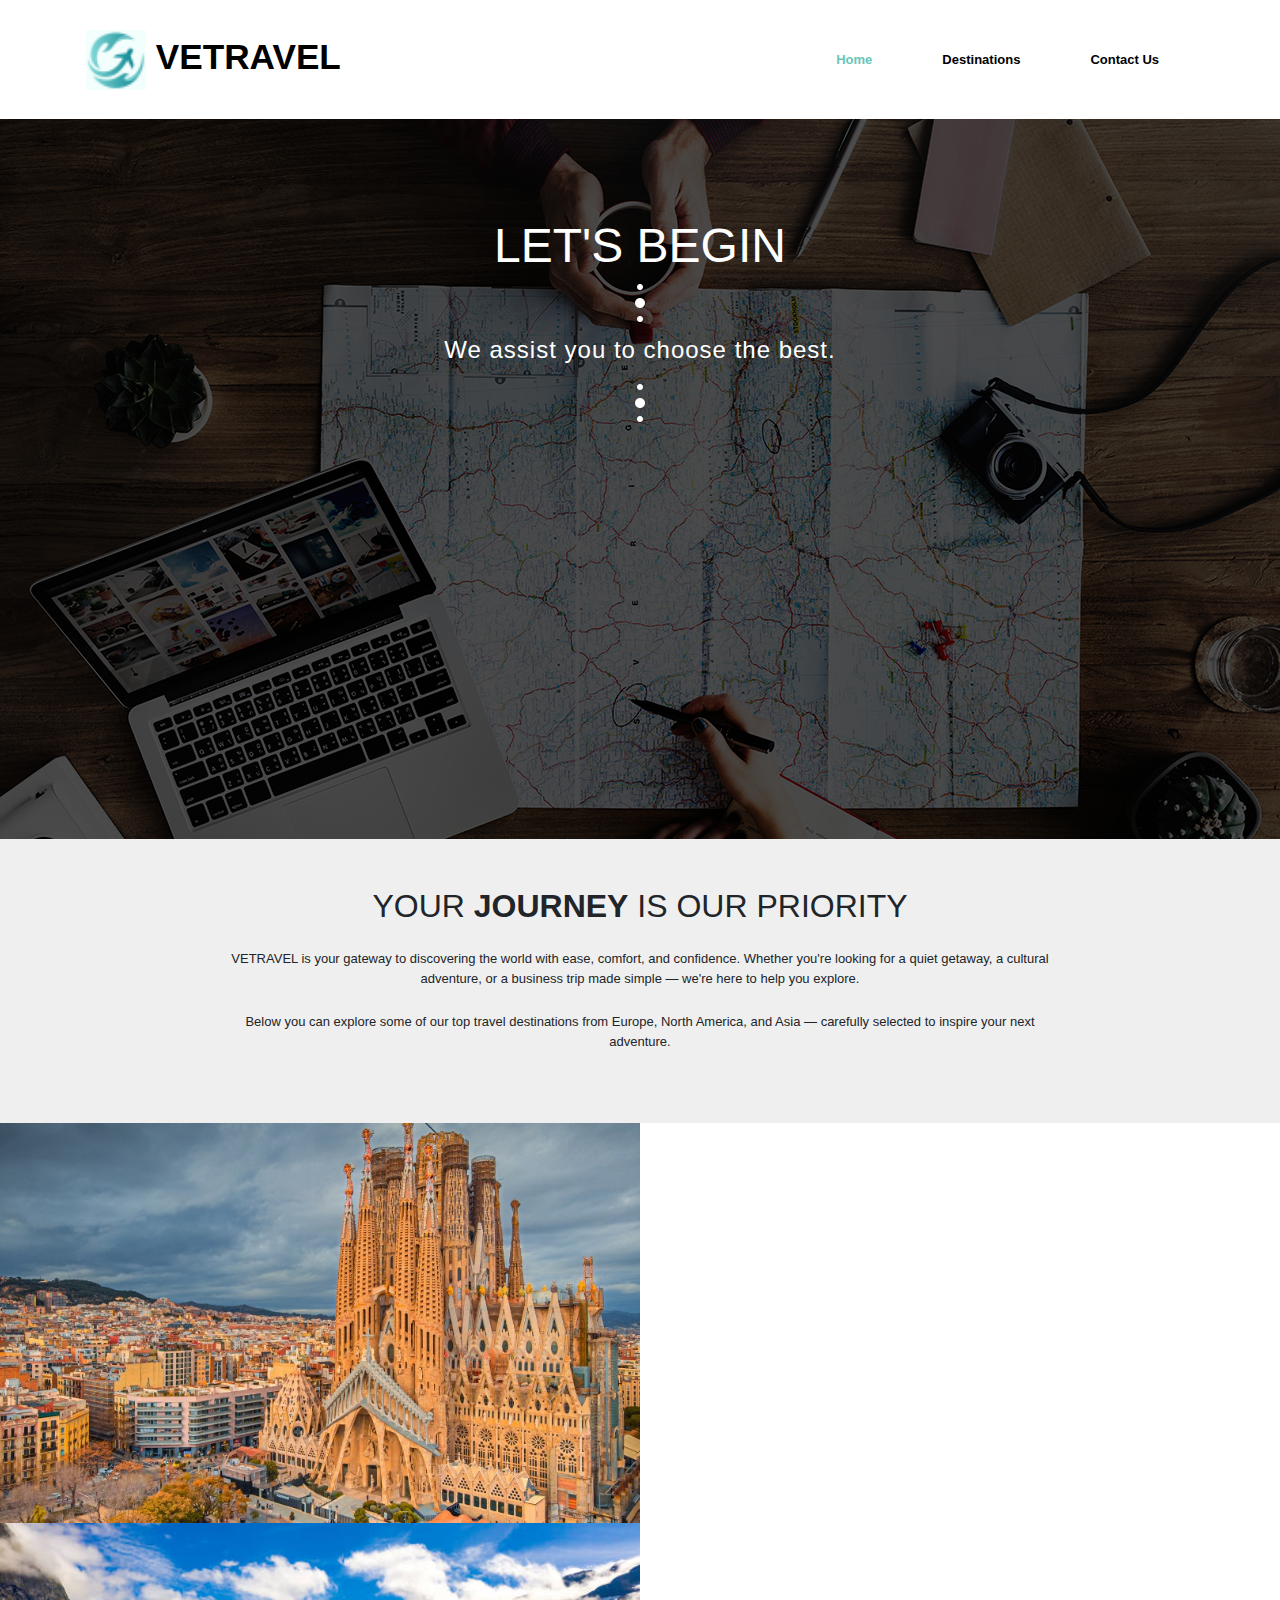
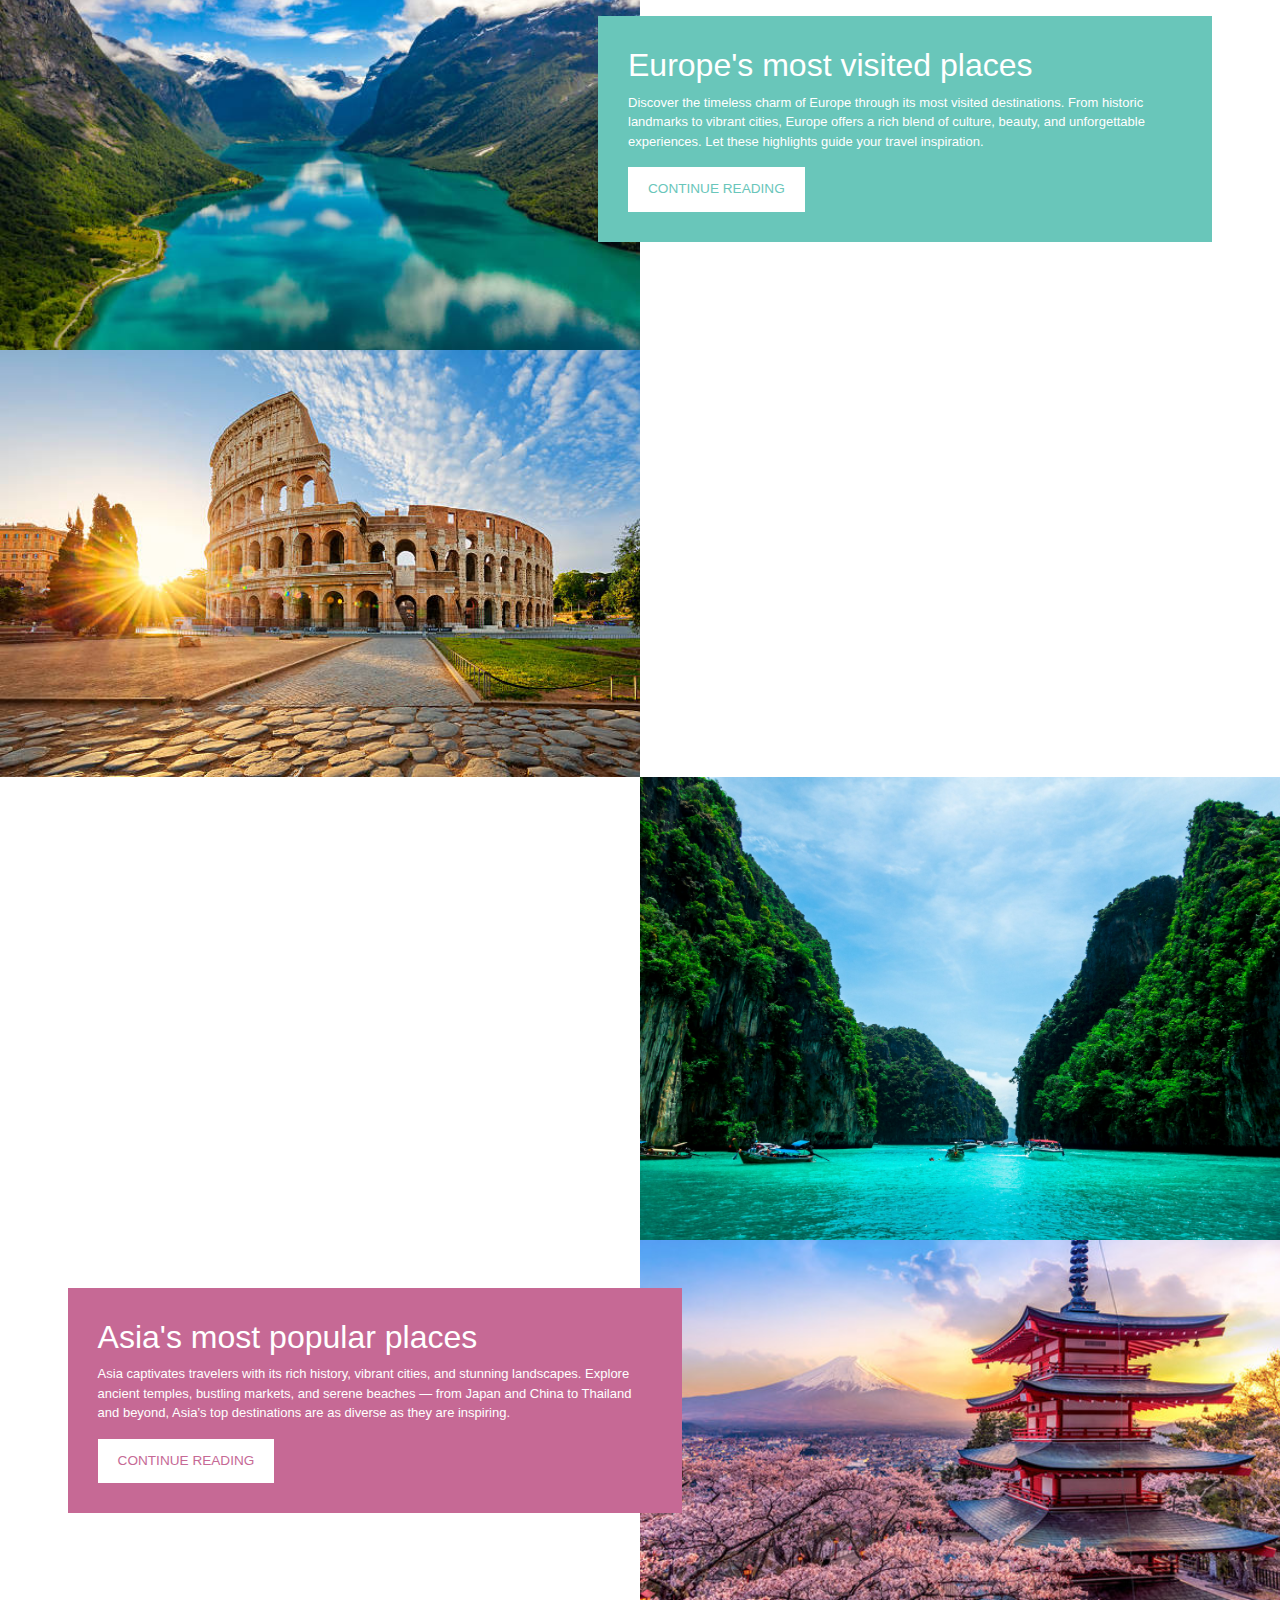
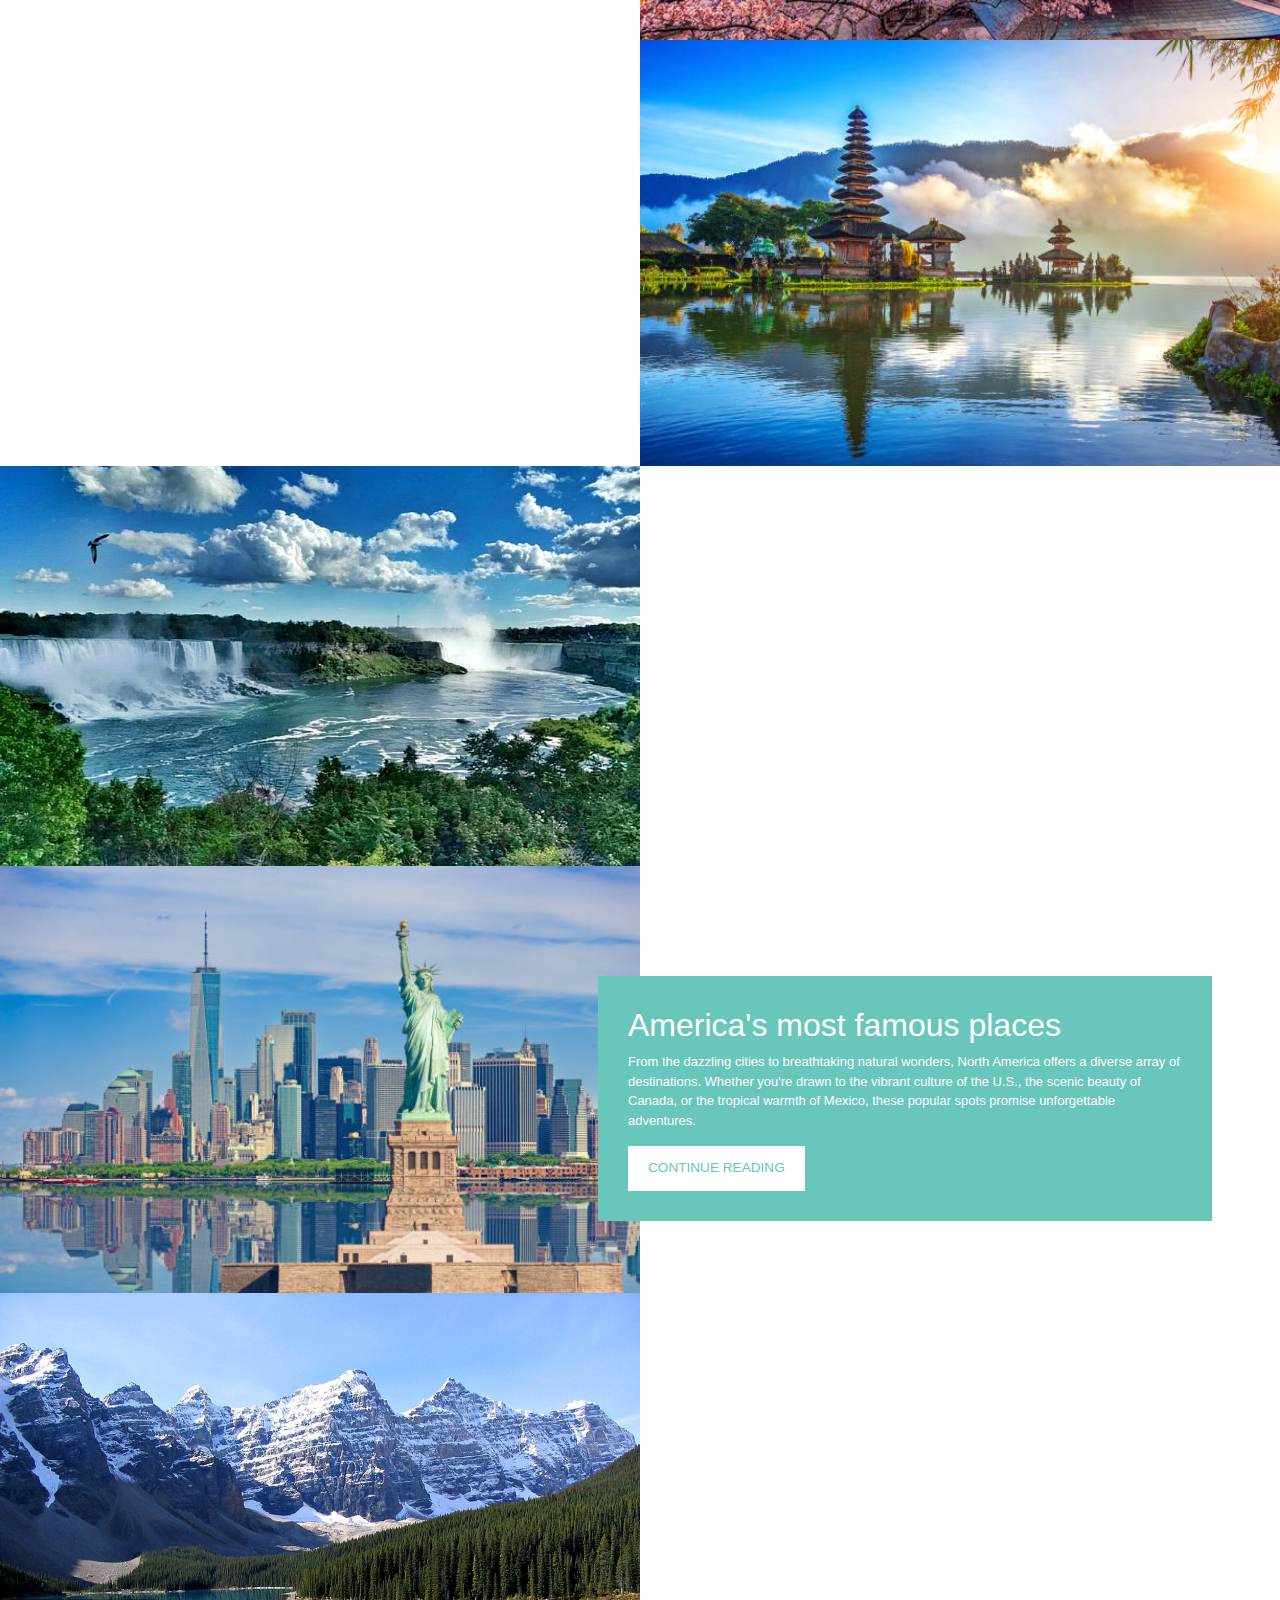
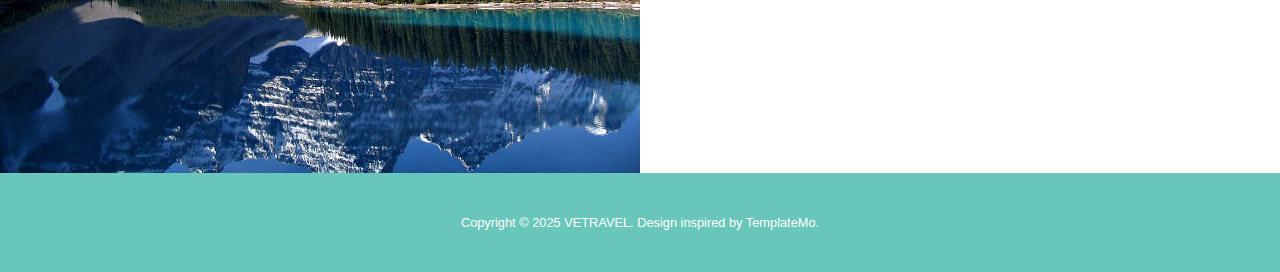
<file: templates/index.html>
<!DOCTYPE html>
<html lang="en">
<head>
    <meta charset="utf-8">
    <meta http-equiv="X-UA-Compatible" content="IE=edge">
    <meta name="viewport" content="width=device-width, initial-scale=1">
    <title>VeTravel</title>
    <link rel="icon" href="../static/img/logo.png" type="image/png">
    <link href="https://cdn.jsdelivr.net/npm/bootstrap@4.6.2/dist/css/bootstrap.min.css" rel="stylesheet">
    <link rel="stylesheet" href="../static/css/style.css">
    <!-- 
    INSPIRED BY: Journey Template 
    http://www.templatemo.com/tm-511-journey
    -->
</head>
<body>
    <div class="tm-main-content" id="top">
        <div class="tm-top-bar-bg"></div>    
        <div class="tm-top-bar" id="tm-top-bar">
            <div class="container">
                <div class="row">
                    <nav class="navbar navbar-expand-lg narbar-light">
                        <a class="navbar-brand mr-auto" href="index.html">
                            <img src="../static/img/logo.png" alt="Site logo">
                            VeTravel
                        </a>
                        <button type="button" id="nav-toggle" class="navbar-toggler collapsed" data-toggle="collapse" data-target="#mainNav" aria-expanded="false" aria-label="Toggle navigation">
                            <span class="navbar-toggler-icon"></span>
                        </button>
                        <div id="mainNav" class="collapse navbar-collapse tm-bg-white">
                            <ul class="navbar-nav ml-auto">
                              <li class="nav-item">
                                <a class="nav-link active" href="#top">Home <span class="sr-only">(current)</span></a>
                            </li>
                            <li class="nav-item">
                                <a class="nav-link" href="destinations.html">Destinations</a>
                            </li>
                            <li class="nav-item">
                                <a class="nav-link" href="contact.html">Contact Us</a>
                            </li>
                        </ul>
                     </div>                            
                </nav>
            </div>
        </div>
    </div>
    <div class="tm-page-wrap mx-auto">
        <section class="tm-banner">
            <div class="tm-container-outer tm-banner-bg">
                <div class="container">
                    <div class="row tm-banner-row tm-banner-row-header">
                        <div class="col-xs-12">
                            <div class="tm-banner-header"><br><br><br><br><br>
                                <h1 class="text-uppercase tm-banner-title">Let's begin</h1>
                                <img src="../static/img/dots-3.png" alt="Dots">
                                <p class="tm-banner-subtitle">We assist you to choose the best.</p> 
                                <img src="../static/img/dots-3.png" alt="Dots">     
                            </div>    
                        </div>                   
                    </div>
                    <div class="tm-banner-overlay"></div>
                </div>                  
            </div>                
        </section>
        <section class="p-5 tm-container-outer tm-bg-gray">            
            <div class="container">
                <div class="row">
                    <div class="col-xs-12 mx-auto tm-about-text-wrap text-center">                        
                        <h2 class="text-uppercase mb-4">Your <strong>Journey</strong> is our priority</h2>
                        <p class="mb-4">VETRAVEL is your gateway to discovering the world with ease, comfort, and confidence. Whether you're looking for a quiet getaway, a cultural adventure, or a business trip made simple — we're here to help you explore.</p>
                        <p class="mb-4">Below you can explore some of our top travel destinations from Europe, North America, and Asia — carefully selected to inspire your next adventure.</p>                             
                    </div>
                </div>
            </div>            
        </section>
        <div class="tm-container-outer" id="tm-section-2">
            <section class="tm-slideshow-section">
                <div class="tm-slideshow">
                    <img src="../static/img/Barcelona1.jpg" alt="Image">
                    <img src="../static/img/Fjord1.jpg" alt="Image">
                    <img src="../static/img/Rome1.jpg" alt="Image">    
                </div>
                <div class="tm-slideshow-description tm-bg-primary">
                    <h2 class="">Europe's most visited places</h2>
                    <p>Discover the timeless charm of Europe through its most visited destinations. From historic landmarks to vibrant cities, Europe offers a rich blend of culture, beauty, and unforgettable experiences. Let these highlights guide your travel inspiration.</p>
                    <a href="destinations.html?tab=europe" class="text-uppercase tm-btn tm-btn-white tm-btn-white-primary">Continue Reading</a>
                </div>
            </section>
            <section class="clearfix tm-slideshow-section tm-slideshow-section-reverse">
                <div class="tm-right tm-slideshow tm-slideshow-highlight">
                    <img src="../static/img/Phuket1.jpg" alt="Image">
                    <img src="../static/img/Tokyo1.jpg" alt="Image">
                    <img src="../static/img/Bali1.jpg" alt="Image">
                </div> 
                <div class="tm-slideshow-description tm-slideshow-description-left tm-bg-highlight">
                    <h2 class="">Asia's most popular places</h2>
                    <p>Asia captivates travelers with its rich history, vibrant cities, and stunning landscapes. Explore ancient temples, bustling markets, and serene beaches — from Japan and China to Thailand and beyond, Asia’s top destinations are as diverse as they are inspiring.</p>
                    <a href="destinations.html?tab=asia" class="text-uppercase tm-btn tm-btn-white tm-btn-white-highlight">Continue Reading</a>
                </div>                        
            </section>
            <section class="tm-slideshow-section">
                <div class="tm-slideshow">
                    <img src="../static/img/Niagara1.jpg" alt="Image">
                    <img src="../static/img/NewYork1.jpg" alt="Image">
                    <img src="../static/img/Banff1.jpg" alt="Image">
                </div>
                <div class="tm-slideshow-description tm-bg-primary">
                    <h2 class="">America's most famous places</h2>
                    <p>From the dazzling cities to breathtaking natural wonders, North America offers a diverse array of destinations. Whether you're drawn to the vibrant culture of the U.S., the scenic beauty of Canada, or the tropical warmth of Mexico, these popular spots promise unforgettable adventures.</p>
                    <a href="destinations.html?tab=north-america" class="text-uppercase tm-btn tm-btn-white tm-btn-white-primary">Continue Reading</a>
                </div>
            </section>
        </div>        
    </div>
    <footer class="tm-container-outer">
            <p>Copyright © 2025 VETRAVEL. Design inspired by TemplateMo.</p>
    </footer>
    <script src="https://code.jquery.com/jquery-1.11.3.min.js"></script>
    <script src="https://cdn.jsdelivr.net/npm/popper.js@1.16.1/dist/umd/popper.min.js"></script>
    <script src="https://stackpath.bootstrapcdn.com/bootstrap/4.0.0-beta.2/js/bootstrap.min.js"></script>
</body>
</html>
</file>
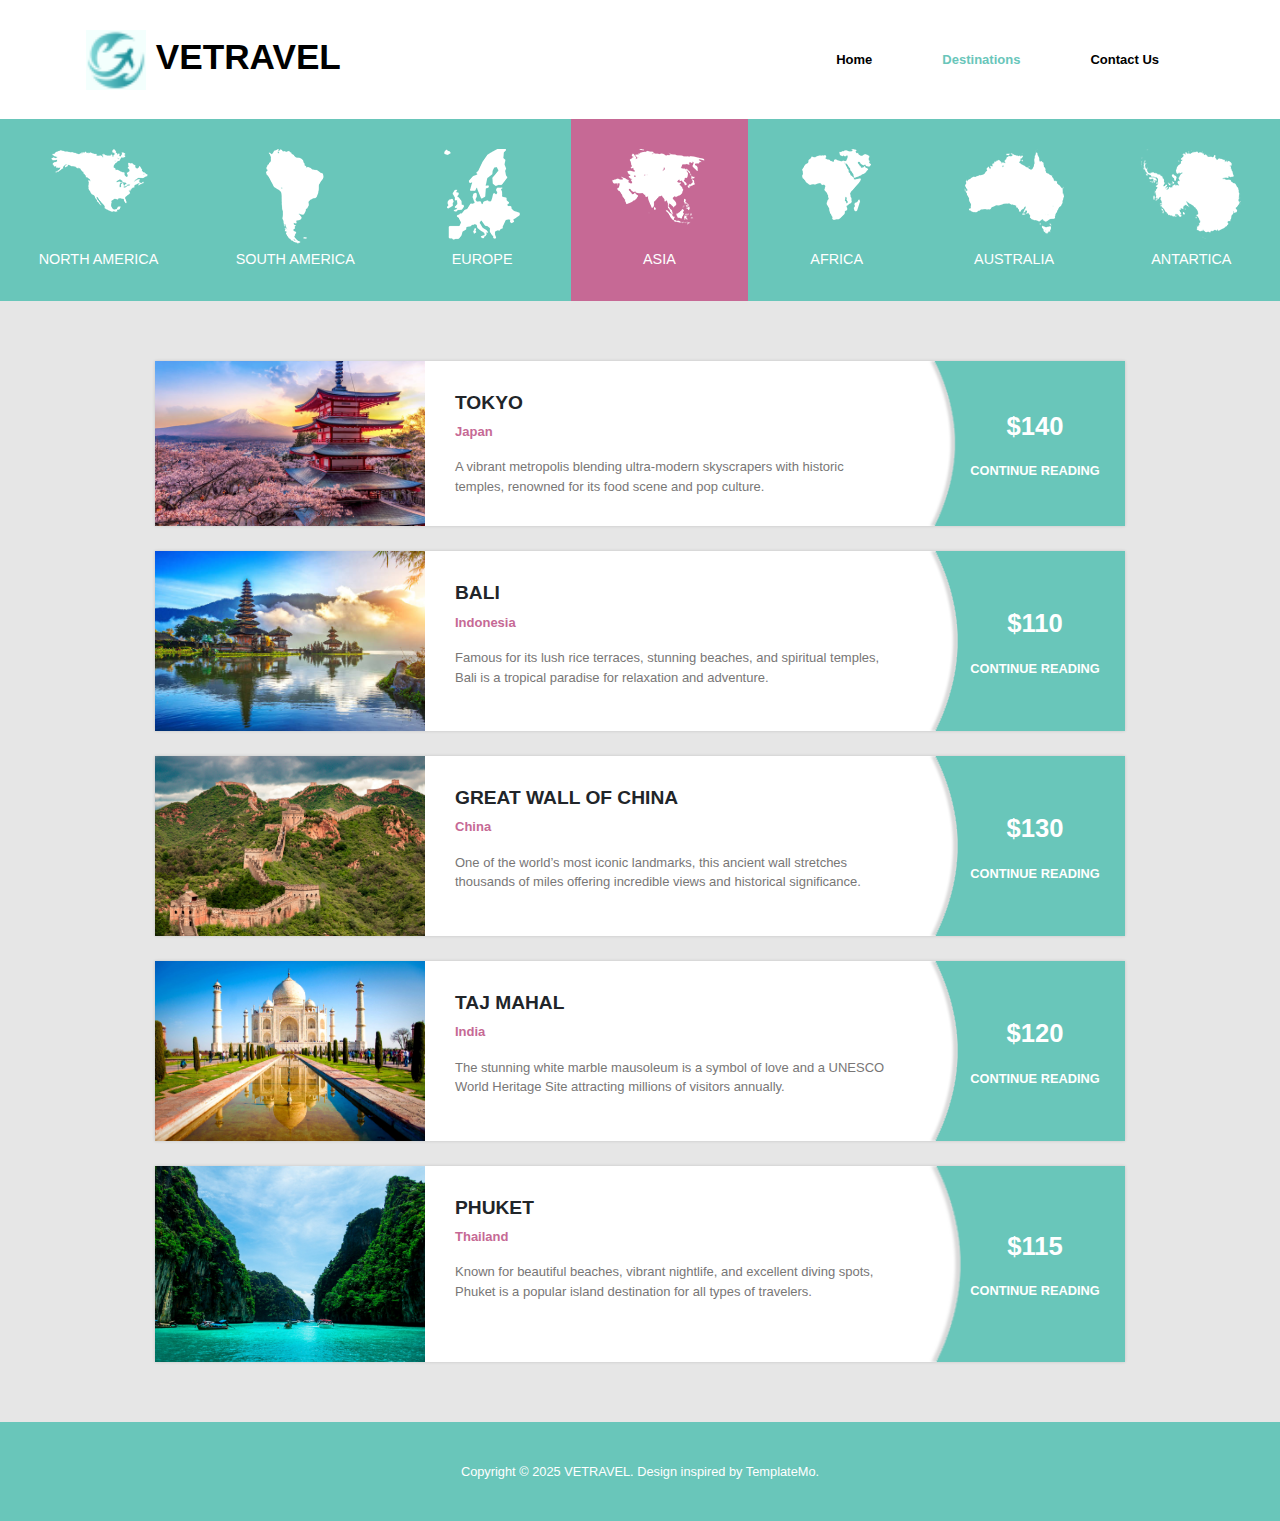
<file: templates/destinations.html>
<!DOCTYPE html>
<html lang="en">
<head>
    <meta charset="UTF-8">
    <meta name="viewport" content="width=device-width, initial-scale=1.0">
    <title>Destinations</title>
    <link rel="icon" href="../static/img/logo.png" type="image/png">
    <link href="https://cdn.jsdelivr.net/npm/bootstrap@4.6.2/dist/css/bootstrap.min.css" rel="stylesheet">
    <link rel="stylesheet" href="../static/css/style.css"> 
</head>
<body>
    <div class="tm-main-content" id="top">
        <div class="tm-top-bar-bg"></div>    
        <div class="tm-top-bar" id="tm-top-bar">
            <div class="container">
                <div class="row">
                    <nav class="navbar navbar-expand-lg narbar-light">
                        <a class="navbar-brand mr-auto" href="index.html">
                            <img src="../static/img/logo.png" alt="Site logo">
                            VeTravel
                        </a>
                        <button type="button" id="nav-toggle" class="navbar-toggler collapsed" data-toggle="collapse" data-target="#mainNav" aria-expanded="false" aria-label="Toggle navigation">
                            <span class="navbar-toggler-icon"></span>
                        </button>
                        <div id="mainNav" class="collapse navbar-collapse tm-bg-white">
                            <ul class="navbar-nav ml-auto">
                              <li class="nav-item">
                                <a class="nav-link" href="index.html">Home <span class="sr-only">(current)</span></a>
                            </li>
                            <li class="nav-item">
                                <a class="nav-link active" href="destinations.html">Destinations</a>
                            </li>
                            <li class="nav-item">
                                <a class="nav-link" href="contact.html">Contact Us</a>
                            </li>
                        </ul>
                    </div>                            
                </nav>
            </div>
        </div>
    </div>        
    <div class="tm-container-outer" id="tm-section-3">
        <ul class="nav nav-pills tm-tabs-links">
            <li class="tm-tab-link-li">
                <a href="#1a" data-toggle="tab" class="tm-tab-link">
                    <img src="../static/img/north-america.png" alt="Image" class="img-fluid">
                        North America
                </a>
            </li>
            <li class="tm-tab-link-li">
                <a href="#2a" data-toggle="tab" class="tm-tab-link">
                    <img src="../static/img/south-america.png" alt="Image" class="img-fluid">
                        South America
                </a>
            </li>
            <li class="tm-tab-link-li">
                <a href="#3a" data-toggle="tab" class="tm-tab-link">
                    <img src="../static/img/europe.png" alt="Image" class="img-fluid">
                        Europe
                </a>
            </li>
            <li class="tm-tab-link-li">
                <a href="#4a" data-toggle="tab" class="tm-tab-link active"><!-- Current Active Tab -->
                    <img src="../static/img/asia.png" alt="Image" class="img-fluid">
                        Asia
                </a>
            </li>
            <li class="tm-tab-link-li">
                <a href="#5a" data-toggle="tab" class="tm-tab-link">
                    <img src="../static/img/africa.png" alt="Image" class="img-fluid">
                        Africa
                </a>
            </li>
            <li class="tm-tab-link-li">
                <a href="#6a" data-toggle="tab" class="tm-tab-link">
                    <img src="../static/img/australia.png" alt="Image" class="img-fluid">
                        Australia
                </a>
            </li>
            <li class="tm-tab-link-li">
                <a href="#7a" data-toggle="tab" class="tm-tab-link">
                    <img src="../static/img/antartica.png" alt="Image" class="img-fluid">
                        Antartica
                </a>
            </li>
        </ul>
        <div class="tab-content clearfix">
            <!-- Tab 1 -->
            <div class="tab-pane fade" id="1a">
                <div class="tm-recommended-place-wrap">
                    <div class="tm-recommended-place">
                        <img src="../static/img/Canyon1.jpg" alt="Image" class="img-fluid tm-recommended-img">
                        <div class="tm-recommended-description-box">
                            <h3 class="tm-recommended-title">Grand Canyon</h3>
                            <p class="tm-text-highlight">Arizona, USA</p>
                            <p class="tm-text-gray">One of the most iconic natural landmarks in the world, 
                            the Grand Canyon offers unforgettable views, hiking trails, and sunset experiences that leave visitors in awe.</p>   
                        </div>
                        <a href="#" class="tm-recommended-price-box">
                            <p class="tm-recommended-price">$120</p>
                            <p class="tm-recommended-price-link">Continue Reading</p>
                        </a>                        
                    </div>

                    <div class="tm-recommended-place">
                        <img src="../static/img/Niagara1.jpg" alt="Image" class="img-fluid tm-recommended-img">
                        <div class="tm-recommended-description-box">
                            <h3 class="tm-recommended-title">Niagara Falls</h3>
                            <p class="tm-text-highlight">Ontario, Canada</p>
                            <p class="tm-text-gray">One of the most powerful and awe-inspiring waterfalls in the world.
                                 Popular for its boat tours and cross-border views.</p>   
                        </div>
                        <div id="preload-hover-img"></div>
                        <a href="#" class="tm-recommended-price-box">
                            <p class="tm-recommended-price">$140</p>
                            <p class="tm-recommended-price-link">Continue Reading</p>
                        </a>
                    </div>

                    <div class="tm-recommended-place">
                        <img src="../static/img/Banff1.jpg" alt="Image" class="img-fluid tm-recommended-img">
                        <div class="tm-recommended-description-box">
                            <h3 class="tm-recommended-title">Banff National Park</h3>
                            <p class="tm-text-highlight">Alberta, Canada</p>
                            <p class="tm-text-gray">A jewel of the Canadian Rockies with turquoise lakes, 
                                alpine trails, and scenic beauty. Ideal for nature and adventure lovers.</p>   
                        </div>
                        <a href="#" class="tm-recommended-price-box">
                            <p class="tm-recommended-price">$160</p>
                            <p class="tm-recommended-price-link">Continue Reading</p>
                        </a>
                    </div>

                    <div class="tm-recommended-place">
                        <img src="../static/img/NewYork1.jpg" alt="Image" class="img-fluid tm-recommended-img">
                        <div class="tm-recommended-description-box">
                            <h3 class="tm-recommended-title">New York City</h3>
                            <p class="tm-text-highlight">New York, USA</p>
                            <p class="tm-text-gray">A global icon of culture, entertainment, and energy. See Broadway, 
                                explore museums, or just roam the city streets.</p>   
                        </div>
                        <a href="#" class="tm-recommended-price-box">
                            <p class="tm-recommended-price">$100</p>
                            <p class="tm-recommended-price-link">Continue Reading</p>
                        </a>
                    </div>
                    
                    <div class="tm-recommended-place">
                        <img src="../static/img/Hawaii1.jpg" alt="Image" class="img-fluid tm-recommended-img">
                        <div class="tm-recommended-description-box">
                            <h3 class="tm-recommended-title">Hawai'i Islands</h3>
                            <p class="tm-text-highlight">Hawai'i, USA</p>
                            <p class="tm-text-gray">Known for their volcanic landscapes, tropical beaches, and rich Polynesian culture,
                                 the Hawaiian Islands are a dream destination for both relaxation and adventure.</p>   
                        </div>
                        <a href="#" class="tm-recommended-price-box">
                            <p class="tm-recommended-price">$210</p>
                            <p class="tm-recommended-price-link">Continue Reading</p>
                        </a>
                    </div>
                </div>                        
            </div>
            
            <!-- Tab 2 -->
            <div class="tab-pane fade" id="2a">
                <div class="tm-recommended-place-wrap">
                    <div class="tm-recommended-place">
                        <img src="../static/img/MachuPicchu1.jpg" alt="Image" class="img-fluid tm-recommended-img">
                        <div class="tm-recommended-description-box">
                            <h3 class="tm-recommended-title">Machu Picchu</h3>
                            <p class="tm-text-highlight">Andes Mountains, Peru</p>
                            <p class="tm-text-gray">This ancient Incan citadel nestled high in the clouds is one of the world's most iconic archaeological sites. 
                                Hike the Inca Trail or ride the scenic train to discover breathtaking views and rich history.</p>   
                        </div>
                        <a href="#" class="tm-recommended-price-box">
                            <p class="tm-recommended-price">$130</p>
                            <p class="tm-recommended-price-link">Continue Reading</p>
                        </a>                        
                    </div>

                    <div class="tm-recommended-place">
                        <img src="../static/img/Rio1.jpg" alt="Image" class="img-fluid tm-recommended-img">
                        <div class="tm-recommended-description-box">
                            <h3 class="tm-recommended-title">Rio de Janeiro - Christ the Redeemer & Beaches</h3>
                            <p class="tm-text-highlight">Rio de Janeiro, Brazil</p>
                            <p class="tm-text-gray">Explore the vibrant rhythm of Rio with its stunning beaches, 
                                the towering Christ the Redeemer statue, and colorful street culture. A perfect blend of nature, energy, and beauty.</p>   
                        </div>
                        <a href="#" class="tm-recommended-price-box">
                            <p class="tm-recommended-price">$120</p>
                            <p class="tm-recommended-price-link">Continue Reading</p>
                        </a>
                    </div>

                    <div class="tm-recommended-place">
                        <img src="../static/img/Patagonia1.jpg" alt="Image" class="img-fluid tm-recommended-img">
                        <div class="tm-recommended-description-box">
                            <h3 class="tm-recommended-title">Patagonia - Torres del Paine</h3>
                            <p class="tm-text-highlight">Chile & Argentina</p>
                            <p class="tm-text-gray">A haven for nature lovers and trekkers, Patagonia offers jagged peaks, 
                                glacial lakes, and wildlife-filled trails. The Torres del Paine National Park is a bucket-list adventure.</p>   
                        </div>
                        <a href="#" class="tm-recommended-price-box">
                            <p class="tm-recommended-price">$150</p>
                            <p class="tm-recommended-price-link">Continue Reading</p>
                        </a>
                    </div>

                    <div class="tm-recommended-place">
                        <img src="../static/img/Galapagos1.jpg" alt="Image" class="img-fluid tm-recommended-img">
                        <div class="tm-recommended-description-box">
                            <h3 class="tm-recommended-title">Galápagos Islands</h3>
                            <p class="tm-text-highlight">Ecuador</p>
                            <p class="tm-text-gray">Walk among giant tortoises, snorkel with sea lions, 
                                and experience ecosystems found nowhere else on Earth. The Galápagos offer a one-of-a-kind wildlife encounter.</p>   
                        </div>
                        <a href="#" class="tm-recommended-price-box">
                            <p class="tm-recommended-price">$180</p>
                            <p class="tm-recommended-price-link">Continue Reading</p>
                        </a>
                    </div>    
                </div>                        
            </div>         
            
            <!-- Tab 3 -->     
            <div class="tab-pane fade" id="3a">
                <div class="tm-recommended-place-wrap">
                    <div class="tm-recommended-place">
                        <img src="../static/img/Paris1.jpg" alt="Image" class="img-fluid tm-recommended-img">
                        <div class="tm-recommended-description-box">
                            <h3 class="tm-recommended-title">Paris</h3>
                            <p class="tm-text-highlight">Paris, France</p>
                            <p class="tm-text-gray">The City of Light is famous for iconic landmarks like the Eiffel Tower, 
                                world-class museums, and charming streets along the Seine River.</p>   
                        </div>
                        <a href="#" class="tm-recommended-price-box">
                            <p class="tm-recommended-price">$120</p>
                            <p class="tm-recommended-price-link">Continue Reading</p>
                        </a>                        
                    </div>

                    <div class="tm-recommended-place">
                        <img src="../static/img/Rome1.jpg" alt="Image" class="img-fluid tm-recommended-img">
                        <div class="tm-recommended-description-box">
                            <h3 class="tm-recommended-title">Rome</h3>
                            <p class="tm-text-highlight">Rome, Italy</p>
                            <p class="tm-text-gray">Known for ancient ruins like the Colosseum and Vatican City, 
                                Rome combines rich history with vibrant street life and delicious cuisine.</p>   
                        </div>
                        <a href="#" class="tm-recommended-price-box">
                            <p class="tm-recommended-price">$100</p>
                            <p class="tm-recommended-price-link">Continue Reading</p>
                        </a>
                    </div>

                    <div class="tm-recommended-place">
                        <img src="../static/img/Barcelona1.jpg" alt="Image" class="img-fluid tm-recommended-img">
                        <div class="tm-recommended-description-box">
                            <h3 class="tm-recommended-title">Barcelona</h3>
                            <p class="tm-text-highlight">Barcelona, Spain</p>
                            <p class="tm-text-gray">Known for Gaudí's colorful architecture, Mediterranean beaches,
                                 and lively nightlife, Barcelona is a cultural hotspot.</p>   
                        </div>
                        <a href="#" class="tm-recommended-price-box">
                            <p class="tm-recommended-price">$110</p>
                            <p class="tm-recommended-price-link">Continue Reading</p>
                        </a>
                    </div>

                    <div class="tm-recommended-place">
                        <img src="../static/img/BlueLagoon1.jpg" alt="Image" class="img-fluid tm-recommended-img">
                        <div class="tm-recommended-description-box">
                            <h3 class="tm-recommended-title">Blue Lagoon</h3>
                            <p class="tm-text-highlight">Iceland</p>
                            <p class="tm-text-gray">A unique geothermal spa surrounded by volcanic landscapes,
                                 offering relaxing warm waters in a stunning natural setting.</p>   
                        </div>
                        <a href="#" class="tm-recommended-price-box">
                            <p class="tm-recommended-price">$150</p>
                            <p class="tm-recommended-price-link">Continue Reading</p>
                        </a>
                    </div> 
                    
                    <div class="tm-recommended-place">
                        <img src="../static/img/Alps1.jpg" alt="Image" class="img-fluid tm-recommended-img">
                        <div class="tm-recommended-description-box">
                            <h3 class="tm-recommended-title">Swiss Alps</h3>
                            <p class="tm-text-highlight">Switzerland</p>
                            <p class="tm-text-gray">Famous for breathtaking mountain views, hiking, and ski resorts,
                                 the Swiss Alps are a haven for nature and adventure lovers.</p>   
                        </div>
                        <a href="#" class="tm-recommended-price-box">
                            <p class="tm-recommended-price">$170</p>
                            <p class="tm-recommended-price-link">Continue Reading</p>
                        </a>
                    </div>

                    <div class="tm-recommended-place">
                        <img src="../static/img/Santorini1.jpg" alt="Image" class="img-fluid tm-recommended-img">
                        <div class="tm-recommended-description-box">
                            <h3 class="tm-recommended-title">Santorini</h3>
                            <p class="tm-text-highlight">Greece</p>
                            <p class="tm-text-gray">This beautiful island features whitewashed buildings, 
                                crystal-clear waters, and spectacular sunsets over the Aegean Sea.</p>   
                        </div>
                        <a href="#" class="tm-recommended-price-box">
                            <p class="tm-recommended-price">$130</p>
                            <p class="tm-recommended-price-link">Continue Reading</p>
                        </a>
                    </div>

                    <div class="tm-recommended-place">
                        <img src="../static/img/Fjord1.jpg" alt="Image" class="img-fluid tm-recommended-img">
                        <div class="tm-recommended-description-box">
                            <h3 class="tm-recommended-title">Fjord Norway</h3>
                            <p class="tm-text-highlight">Norway</p>
                            <p class="tm-text-gray">Dramatic fjords with towering cliffs and waterfalls
                                 make this a breathtaking destination for cruising and nature exploration.</p>   
                        </div>
                        <a href="#" class="tm-recommended-price-box">
                            <p class="tm-recommended-price">$160</p>
                            <p class="tm-recommended-price-link">Continue Reading</p>
                        </a>
                    </div>
                </div>                        
            </div>
            
            <!-- Tab 4 -->
            <div class="tab-pane fade show active" id="4a">
            <!-- Current Active Tab WITH "show active" classes in DIV tag -->
                <div class="tm-recommended-place-wrap">
                    <div class="tm-recommended-place">
                        <img src="../static/img/Tokyo1.jpg" alt="Image" class="img-fluid tm-recommended-img">
                        <div class="tm-recommended-description-box">
                            <h3 class="tm-recommended-title">Tokyo</h3>
                            <p class="tm-text-highlight">Japan</p>
                            <p class="tm-text-gray">A vibrant metropolis blending ultra-modern skyscrapers
                                 with historic temples, renowned for its food scene and pop culture.</p>   
                        </div>
                        <a href="#" class="tm-recommended-price-box">
                            <p class="tm-recommended-price">$140</p>
                            <p class="tm-recommended-price-link">Continue Reading</p>
                        </a>                        
                    </div>

                    <div class="tm-recommended-place">
                        <img src="../static/img/Bali1.jpg" alt="Image" class="img-fluid tm-recommended-img">
                        <div class="tm-recommended-description-box">
                            <h3 class="tm-recommended-title">Bali</h3>
                            <p class="tm-text-highlight">Indonesia</p>
                            <p class="tm-text-gray">Famous for its lush rice terraces, stunning beaches, 
                                and spiritual temples, Bali is a tropical paradise for relaxation and adventure.</p>   
                        </div>
                        <div id="preload-hover-img"></div>
                        <a href="#" class="tm-recommended-price-box">
                            <p class="tm-recommended-price">$110</p>
                            <p class="tm-recommended-price-link">Continue Reading</p>
                        </a>
                    </div>

                    <div class="tm-recommended-place">
                        <img src="../static/img/GreatWall1.jpg" alt="Image" class="img-fluid tm-recommended-img">
                        <div class="tm-recommended-description-box">
                            <h3 class="tm-recommended-title">Great Wall of China</h3>
                            <p class="tm-text-highlight">China</p>
                            <p class="tm-text-gray">One of the world’s most iconic landmarks, this ancient wall stretches thousands of miles
                                 offering incredible views and historical significance.</p>   
                        </div>
                        <div id="preload-hover-img"></div>
                        <a href="#" class="tm-recommended-price-box">
                            <p class="tm-recommended-price">$130</p>
                            <p class="tm-recommended-price-link">Continue Reading</p>
                        </a>
                    </div>

                    <div class="tm-recommended-place">
                        <img src="../static/img/TajMahal1.jpg" alt="Image" class="img-fluid tm-recommended-img">
                        <div class="tm-recommended-description-box">
                            <h3 class="tm-recommended-title">Taj Mahal</h3>
                            <p class="tm-text-highlight">India</p>
                            <p class="tm-text-gray">The stunning white marble mausoleum is a symbol of love
                                 and a UNESCO World Heritage Site attracting millions of visitors annually.</p>   
                        </div>
                        <a href="#" class="tm-recommended-price-box">
                            <p class="tm-recommended-price">$120</p>
                            <p class="tm-recommended-price-link">Continue Reading</p>
                        </a>
                    </div>

                    <div class="tm-recommended-place">
                        <img src="../static/img/Phuket1.jpg" alt="Image" class="img-fluid tm-recommended-img">
                        <div class="tm-recommended-description-box">
                            <h3 class="tm-recommended-title">Phuket</h3>
                            <p class="tm-text-highlight">Thailand</p>
                            <p class="tm-text-gray">Known for beautiful beaches, vibrant nightlife, and excellent diving spots,
                                 Phuket is a popular island destination for all types of travelers.</p>   
                        </div>
                        <a href="#" class="tm-recommended-price-box">
                            <p class="tm-recommended-price">$115</p>
                            <p class="tm-recommended-price-link">Continue Reading</p>
                        </a>
                    </div>    
                </div>                        
            </div>
            
            <!-- Tab 5 -->
            <div class="tab-pane fade" id="5a">
                <div class="tm-recommended-place-wrap">
                    <div class="tm-recommended-place">
                        <img src="../static/img/Serengeti1.jpg" alt="Image" class="img-fluid tm-recommended-img">
                        <div class="tm-recommended-description-box">
                            <h3 class="tm-recommended-title">Serengeti National Park</h3>
                            <p class="tm-text-highlight">Tanzania</p>
                            <p class="tm-text-gray">Famous for its annual wildebeest migration and abundant wildlife,
                                 the Serengeti is a must-see for safari lovers.</p>   
                        </div>
                        <a href="#" class="tm-recommended-price-box">
                            <p class="tm-recommended-price">$150</p>
                            <p class="tm-recommended-price-link">Continue Reading</p>
                        </a>                        
                    </div>

                    <div class="tm-recommended-place">
                        <img src="../static/img/Cape1.jpg" alt="Image" class="img-fluid tm-recommended-img">
                        <div class="tm-recommended-description-box">
                            <h3 class="tm-recommended-title">Cape Town</h3>
                            <p class="tm-text-highlight">South Africa</p>
                            <p class="tm-text-gray">A vibrant city known for Table Mountain,
                                 beautiful beaches, and rich cultural diversity.</p>   
                        </div>
                        <a href="#" class="tm-recommended-price-box">
                            <p class="tm-recommended-price">$130</p>
                            <p class="tm-recommended-price-link">Continue Reading</p>
                        </a>
                    </div>

                    <div class="tm-recommended-place">
                        <img src="../static/img/Victoria1.jpg" alt="Image" class="img-fluid tm-recommended-img">
                        <div class="tm-recommended-description-box">
                            <h3 class="tm-recommended-title">Victoria Falls</h3>
                            <p class="tm-text-highlight">Zambia/Zimbabwe</p>
                            <p class="tm-text-gray">One of the largest and most spectacular waterfalls in the world,
                                 offering breathtaking views and adventure activities.</p>   
                        </div>
                        <a href="#" class="tm-recommended-price-box">
                            <p class="tm-recommended-price">$140</p>
                            <p class="tm-recommended-price-link">Continue Reading</p>
                        </a>
                    </div>

                    <div class="tm-recommended-place">
                        <img src="../static/img/Madagascar1.jpg" alt="Image" class="img-fluid tm-recommended-img">
                        <div class="tm-recommended-description-box">
                            <h3 class="tm-recommended-title">Madagascar</h3>
                            <p class="tm-text-highlight">Madagascar</p>
                            <p class="tm-text-gray">Renowned for its unique wildlife and diverse ecosystems,
                                 Madagascar is a paradise for nature and adventure enthusiasts.</p>   
                        </div>
                        <a href="#" class="tm-recommended-price-box">
                            <p class="tm-recommended-price">$135</p>
                            <p class="tm-recommended-price-link">Continue Reading</p>
                        </a>
                    </div>

                    <div class="tm-recommended-place">
                        <img src="../static/img/Giza1.jpg" alt="Image" class="img-fluid tm-recommended-img">
                        <div class="tm-recommended-description-box">
                            <h3 class="tm-recommended-title">Pyramids of Giza</h3>
                            <p class="tm-text-highlight">Giza, Egypt</p>
                            <p class="tm-text-gray">The iconic pyramids are one of the Seven Wonders of the Ancient World and a marvel of ancient engineering.
                                 Visitors can explore the Great Pyramid, the Sphinx, and learn about Egypt's fascinating history.</p>   
                        </div>
                        <a href="#" class="tm-recommended-price-box">
                            <p class="tm-recommended-price">$200</p>
                            <p class="tm-recommended-price-link">Continue Reading</p>
                        </a>
                    </div>    
                </div>                        
            </div>  
            
            <!-- Tab 6 -->            
            <div class="tab-pane fade" id="6a">
                <div class="tm-recommended-place-wrap">
                    <div class="tm-recommended-place">
                        <img src="../static/img/BarrierReef1.jpg" alt="Image" class="img-fluid tm-recommended-img">
                        <div class="tm-recommended-description-box">
                            <h3 class="tm-recommended-title">Great Barrier Reef</h3>
                            <p class="tm-text-highlight">Queensland, Australia</p>
                            <p class="tm-text-gray">The world’s largest coral reef system, offering stunning snorkeling,
                                 diving, and marine wildlife experiences in crystal-clear waters.</p>   
                        </div>
                        <a href="#" class="tm-recommended-price-box">
                            <p class="tm-recommended-price">$220</p>
                            <p class="tm-recommended-price-link">Continue Reading</p>
                        </a>                        
                    </div>

                    <div class="tm-recommended-place">
                        <img src="../static/img/Sydney1.jpg" alt="Image" class="img-fluid tm-recommended-img">
                        <div class="tm-recommended-description-box">
                            <h3 class="tm-recommended-title">Sydney Opera House</h3>
                            <p class="tm-text-highlight">Sydney, Australia</p>
                            <p class="tm-text-gray">An iconic architectural masterpiece on Sydney Harbour,
                                 known for its performing arts shows and breathtaking views.</p>   
                        </div>
                        <a href="#" class="tm-recommended-price-box">
                            <p class="tm-recommended-price">$180</p>
                            <p class="tm-recommended-price-link">Continue Reading</p>
                        </a>
                    </div>

                    <div class="tm-recommended-place">
                        <img src="../static/img/Uluru1.jpg" alt="Image" class="img-fluid tm-recommended-img">
                        <div class="tm-recommended-description-box">
                            <h3 class="tm-recommended-title">Uluru (Ayers Rock)</h3>
                            <p class="tm-text-highlight">Northern Territory, Australia</p>
                            <p class="tm-text-gray">A massive sandstone monolith sacred to Indigenous Australians,
                                 famous for its dramatic red color at sunrise and sunset.</p>   
                        </div>
                        <a href="#" class="tm-recommended-price-box">
                            <p class="tm-recommended-price">$210</p>
                            <p class="tm-recommended-price-link">Continue Reading</p>
                        </a>
                    </div>    
                </div>                        
            </div>
                    
            <!-- Tab 7 -->
            <div class="tab-pane fade" id="7a">
                <div class="tm-recommended-place-wrap">
                    <div class="tm-recommended-place">
                        <img src="../static/img/Antartica1.jpg" alt="Image" class="img-fluid tm-recommended-img">
                        <div class="tm-recommended-description-box">
                            <h3 class="tm-recommended-title">Antarctic Peninsula</h3>
                            <p class="tm-text-highlight">Antarctica</p>
                            <p class="tm-text-gray">The most accessible and scenic region of Antarctica, featuring stunning glaciers, 
                                abundant wildlife like penguins and seals, and breathtaking icy landscapes. Ideal for expedition cruises 
                                and nature adventures.</p>   
                        </div>
                        <a href="#" class="tm-recommended-price-box">
                            <p class="tm-recommended-price">$350</p>
                            <p class="tm-recommended-price-link">Continue Reading</p>
                        </a>                        
                    </div>    
                </div>                        
            </div>
        </div>
    </div>
    <footer class="tm-container-outer">
        <p>Copyright © 2025 VETRAVEL. Design inspired by TemplateMo.</p>
    </footer>

    <script src="https://code.jquery.com/jquery-1.11.3.min.js"></script>
    <script src="https://cdn.jsdelivr.net/npm/popper.js@1.16.1/dist/umd/popper.min.js"></script>
    <script src="https://stackpath.bootstrapcdn.com/bootstrap/4.0.0-beta.2/js/bootstrap.min.js"></script>    
</body>
</html>
</file>
<file: static/css/style.css>
/* 
Journey Template 
http://www.templatemo.com/tm-511-journey
*/

body {
	font-family: 'Open Sans', Helvetica, Arial, sans-serif;
	font-size: 13px;
	font-weight: 300;
    background: #e6e6e6;
}

a, button { transition: all 0.3s ease; }
a:hover,
a:focus {
	text-decoration: none;
	outline: none;
}

p:last-child { margin-bottom: 0; }

.tm-page-wrap { 
    max-width: 1400px;
    box-shadow: 0 0 3px rgba(0, 0, 0, 0.15);
    background: white;
}

.tm-container-outer {
    max-width: 1400px;
    margin: 0 auto;    
}

.tm-content-box { box-shadow: 0 0 3px rgba(0, 0, 0, 0.15); }
.tm-text-gray { color: #787676; }

.tm-text-highlight {
    color: #c66995;
    font-weight: 600;
}

.tm-bg-primary { background: #69c6ba; }
.tm-bg-highlight { background: #c66995; }

.btn-primary {
    background: #c66995;
    border: none;
    border-radius: 0;
    outline: none;
}

.btn-primary:hover { background: #69c6ba; }
.tm-top-bar .navbar-expand-lg .navbar-nav .nav-link { padding: 50px 35px; }

.tm-top-bar {
    position: fixed;
    top: 0;
    left: 0;
    width: 100%;
    padding: 0;
    z-index: 10000;
    transition: all 0.2s ease-in-out;
    height: 119px;
    background: white;
}

.tm-top-bar.active {
    height: 60px;
    box-shadow: 0 1px 5px rgba(0, 0, 0, 0.25);
}

.tm-top-bar.active .navbar-expand-lg .navbar-nav .nav-link { padding: 20px 35px; }
.tm-top-bar.active .navbar-brand { font-size: 1.4rem; }

.tm-top-bar .navbar-brand img {
    width: 60px;
    height: auto;
}

.tm-top-bar.active .navbar-brand img { width: 40px; }
.tm-top-bar-bg { height: 119px; }
.tm-top-bar a { color: black; }

.navbar-brand {
	font-size: 2.2rem;    
    text-transform: uppercase;    
}

.navbar {
    font-weight: 700;
    width: 100%;
    padding-top: 0;
    padding-bottom: 0;
}

.nav-link.active, .nav-link:hover {	color: #69c6ba;	}

.navbar-toggler-icon {
    background-image: url("data:image/svg+xml;charset=utf8,%3Csvg viewBox='0 0 32 32' xmlns='http://www.w3.org/2000/svg'%3E%3Cpath stroke='rgb(104, 199, 187)' stroke-width='2' stroke-linecap='round' stroke-miterlimit='10' d='M4 8h24M4 16h24M4 24h24'/%3E%3C/svg%3E");
}

.navbar-toggler { 
    border-color: rgb(104, 199, 187);
    border-radius: 0;
    cursor: pointer;
}

.tm-banner-title {
    font-size: 3rem;
    margin-bottom: 10px;
}
.tm-banner-subtitle {
    font-size: 1.5rem;
    margin-top: 10px;
    letter-spacing: 1px;
}

.tm-banner-header { color: white; }
.tm-banner-overlay {
    z-index: 1;
    height: 100%;
    width: 100%;
    position: absolute;
    overflow: auto;
    top: 0px;
    left: 0px;
    background: rgba(0, 0, 0, 0.7);
}
.tm-banner-bg {
    background: url(../img/banner.jpg) center top no-repeat;    
    min-height: 720px;
    position: relative;
}
.tm-banner-row { 
    position: relative;
    z-index: 100;
    justify-content: center;
}
.tm-banner-row-header { text-align: center; }
.tm-down-arrow-link { 
    color: white;
    background-color: #69c6ba;
    border-radius: 50%;
    padding: 10px 15px;
    margin-top: 0px;
    display: inline-block;
}

.tm-down-arrow-link:hover,
.tm-down-arrow-link:focus {
    color: white;
    background-color: #c66995;
}

.custom-modal {
  position: fixed;
  top: 0; left: 0; right: 0; bottom: 0;
  background-color: rgba(0,0,0,0.5);
  z-index: 1050;

  display: none;   /* default hidden */
  justify-content: center;
  align-items: center;

  /* make it flex container when visible */
  display: flex;
}

.modal-dialog {
  max-width: 400px;
  width: 90%;
  margin: 0; /* important, remove auto margin */
}
select.form-control {
  padding: 0.375rem;
}
/* Search form */
select.tm-select.form-control:not([size]):not([multiple]) { height: 45px; }
.form-control {
    font-size: 0.8rem;
    padding: .75rem;
}
label { font-weight: 700; }
.tm-search-form {
    padding: 25px 25px 15px;
    width: 100%;
    max-width: 830px;
    border: 3px solid white;
    border-radius: 25px;
}

.tm-form-group { float: left; }
.tm-form-group-pad { padding: 0 8px; }
.tm-form-group-1 { width: 50%; }
.tm-form-group-2 { width: 50%; }
.tm-form-group-3 { width: 25%; }
.form-control { border-radius: 0; }

.tm-btn {
    cursor: pointer;
    display: inline-block;
    font-size: 0.85rem;
    font-weight: 400;  
    padding: 12px 20px;
}

.tm-btn-white { background: white; }
.tm-btn-white-primary { color: #69c6ba; }
.tm-btn-white-highlight { color: #c66995; }

.tm-btn-white-primary:hover,
.tm-btn-white-primary:focus,
.tm-btn-white-primary:active {
    background: #c66995;
    color: white;
}

.tm-btn-white-highlight:hover,
.tm-btn-white-highlight:focus,
.tm-btn-white-highlight:active {
    background: #69c6ba;
    color: white;
}

.tm-btn-search { width: 100%; }

.tm-btn-search:hover,
.tm-btn-search:active,
.tm-btn-search:focus {
    background: #c66995;
}

.tm-bg-gray { background-color: #efefef; }
.tm-about-text-wrap { max-width: 830px; }

.tm-right {
    display: inline-block;

}

.tm-slideshow-section {
    display: -webkit-box;
    display: -webkit-flex;
    display: -ms-flexbox;
    display: flex;
    -webkit-box-align: center;
    -webkit-align-items: center;
    -ms-flex-align: center;
    align-items: center;
}

.tm-slideshow-section-reverse {
    -webkit-box-orient: horizontal;
    -webkit-box-direction: reverse;
    -webkit-flex-direction: row-reverse;
    -ms-flex-direction: row-reverse;
    flex-direction: row-reverse;
}

.tm-slideshow {
    width: 50%;
    height: 50%;
    display: flex;
    flex-direction: column;
}

.tm-slideshow img {
    width: 100%;
    height: auto;
    object-fit: cover;
    min-height: 400px;
}

.tm-slideshow-description {
    padding: 30px;
    color: white;
    width: 48%;
    z-index: 100;
    margin-left: -42px;
    margin-top: -42px;
}

.tm-slideshow-description-left {
    margin-left: auto;
    margin-right: -42px;    
}

.tm-position-relative { position: relative; }

/* Tabs */
.tm-tabs-links {
    display: -webkit-box;
    display: -webkit-flex;
    display: -ms-flexbox;
    display: flex;
    -webkit-box-align: stretch;
    -webkit-align-items: stretch;
    -ms-flex-align: stretch;
    align-items: stretch;
    -webkit-box-pack: space-evenly;
    -webkit-justify-content: space-evenly;
    -ms-flex-pack: space-evenly;
    justify-content: space-evenly;
    background: #69c6ba;
}

.tm-tab-link {
    padding: 30px 25px;
    text-align: center;
    display: -webkit-box;
    display: -webkit-flex;
    display: -ms-flexbox;
    display: flex;
    -webkit-box-orient: vertical;
    -webkit-box-direction: normal;
    -webkit-flex-direction: column;
    -ms-flex-direction: column;
    flex-direction: column;
    -webkit-box-align: center;
    -webkit-align-items: center;
    -ms-flex-align: center;
    align-items: center;
    -webkit-box-pack: center;
    -webkit-justify-content: center;
    -ms-flex-pack: center;
    justify-content: center;
    text-transform: uppercase;
    color: white;
    font-weight: 400;
    font-size: 0.9rem;
    height: 100%;
}

.tm-tab-link:hover { color: white; }

.tm-tab-link-li {
    background: transparent;
    -webkit-box-flex: 1;
    -webkit-flex: 1 1 auto;
    -ms-flex: 1 1 auto;
    flex: 1 1 auto;
    transition: all 0.3s ease;    
}

.tm-tab-link:hover,
.tm-tab-link.active {
    background: #c66995;
}

.tab-pane {
    max-width: 970px;
    margin: 60px auto;
}

.tm-recommended-place {
    box-shadow: 0 0 3px rgba(0, 0, 0, 0.15);
    background-color: white;
    display: -webkit-box;
    display: -webkit-flex;
    display: -ms-flexbox;
    display: flex;
    align-items: stretch;
    justify-content: space-around;
    margin-bottom: 25px;
}

.tm-recommended-title {
    font-size: 1.2rem;
    font-weight: 600;
    text-transform: uppercase;    
}

.tm-recommended-img { width: 270px; }

.tm-recommended-description-box {
    padding: 30px;
    width: 500px;
}

.tm-recommended-price-box {    
    background-color: #69c6ba;
    background-image: url(../img/button-curve.png);
    background-repeat: no-repeat;
    background-size: auto 100%;
    font-weight: 400;
    display: -webkit-box;
    display: -webkit-flex;
    display: -ms-flexbox;
    display: flex;
    -webkit-box-orient: vertical;
    -webkit-box-direction: normal;
    -webkit-flex-direction: column;
    -ms-flex-direction: column;
    flex-direction: column;
    -webkit-box-align: center;
    -webkit-align-items: center;
    -ms-flex-align: center;
    align-items: center;
    -webkit-box-pack: center;
    -webkit-justify-content: center;
    -ms-flex-pack: center;
    justify-content: center;
    padding-left: 20px;
    width: 200px;
    transition: all 0.3s ease;
}

.tm-recommended-price-box:hover { background-color: #c66995; }

.tm-recommended-price {
    color: white;
    font-size: 1.6rem;
    font-weight: 600;
}

.tm-recommended-price-link {
    color: white;
    font-size: 0.8rem;
    font-weight: 600;
    text-transform: uppercase;
}

.tm-d-table { display: table; }

footer {
    background: #69c6ba;
    padding-top: 40px;
    padding-bottom: 40px;
    text-align: center;    
    font-size: 0.8rem;
}

footer a { color: #fff; }

footer a:hover { color: #900; }

footer p { color: white; }

.tm-footer-text-highlight {
    color: white;
    font-weight: 600;
}

.tm-footer-text-highlight:hover { color: #c66995; }

.tm-contact-form {
    background: white;
    width: 470px;
    position: absolute;
    top: 100px;
    right: 100px;
    padding: 20px;
    z-index: 1000;
}

.form-control {
    background-color: #f5f5f5;
    border: none;
}

.form-control:focus {
    border-color: #69c6ba;
    box-shadow: 0 0 0 0.1rem #69c6babf;
}

.tm-name-container,
.tm-email-container {
    width: 210px;
    float: left;    
}

.tm-email-container { margin-left: 10px; }

.tm-btn-send {
    width: 100%;
    padding-top: 10px;
    padding-bottom: 10px;
    cursor: pointer;
    font-size: 0.8rem;
    font-weight: 600;
}

.table-responsive {
  max-height: 300px;
  overflow-y: auto;
}

.table-responsive thead th {
  position: sticky;
  top: 0;
  background-color: #343a40;
  color: white;            
  z-index: 10;               
}

.admin-yes {
  background-color: black;
  color: white;
  border: 1px solid black;
  border-radius: 12px 0 0 12px;
  cursor: pointer;
}

.admin-no {
  background-color: white;
  color: black;
  border: 1px solid black;
  border-radius: 12px 0 0 12px;
  cursor: pointer;
}

.no-border-left {
  border-left: none;
  border-radius: 0 12px 12px 0;
}

#contact-table-wrapper {
    max-height: 400px;
    overflow-y: auto;
    overflow-x: hidden;
}

.contact-table .message-cell {
    word-break: break-word;
    max-width: 300px;
}

.contact-table .answered-col {
    width: 110px;
    word-break: break-word;
}

.contact-table tr.answered.even {
    background-color: #d4edda;
}
.contact-table tr.answered.odd {
    background-color: #c3e6cb;
}
.contact-table tr.not-answered.even {
    background-color: #f8d7da;
}
.contact-table tr.not-answered.odd {
    background-color: #f5c6cb;
}

.contact-table .mark-btn {
    border-radius: 8px;
    padding: 2px 8px;
    font-size: 0.85rem;
}

.contact-table td, .contact-table th {
    vertical-align: middle !important;
    text-align: center;
}

.btn.active-filter {
    background-color: #007bff;
    color: white;
}

.chart-shadow-box {
    box-shadow: 0 10px 25px rgba(0, 0, 0, 0.15);
    padding: 15px;
    border-radius: 8px;
    background-color: #fff;
    margin-bottom: 20px;
    min-height: 400px;
}

.line-break {
    width: 100%;
    height: 3px;                
    background-color: #aaa;     
    display: block;
}

.highlight {
    box-shadow: 0 0 15px 5px rgba(0, 123, 255, 0.5);
    transition: box-shadow 0.3s ease-in-out;
}

#google-map { height: 600px; }

@media screen and (max-width: 1080px) {
    .tm-tab-link-li { width: 25%; }
    .tm-main-content {
        margin-top: 60px;
    }
    .tm-slideshow img {
        min-height: 150px;
    }
}

@media screen and (max-width: 1033px) {
    .tm-slideshow-description { width: 55%; }
}

@media screen and (max-width: 991px) {
    .tm-top-bar .navbar-expand-lg .navbar-nav .nav-link {
        padding: 15px 20px;
        background: white;
    }

    .tm-top-bar, .tm-top-bar-bg { height: auto; }

    #mainNav {
        width: 200px;
        position: absolute;
        top: 53px;
        right: 15px;
        -webkit-box-shadow: 0px 0px 7px 0px rgba(214,214,214,1);
        -moz-box-shadow: 0px 0px 7px 0px rgba(214,214,214,1);
        box-shadow: 0px 0px 7px 0px rgba(214,214,214,1);
    }

    .tm-top-bar {
        height: 60px;
        box-shadow: 0 1px 5px rgba(0, 0, 0, 0.25);
        display: flex;
        align-items: center;
    }

    .tm-top-bar.active .navbar-expand-lg .navbar-nav .nav-link,
    .tm-top-bar .navbar-expand-lg .navbar-nav .nav-link { padding: 15px; }

    .tm-top-bar .navbar-brand { font-size: 1.4rem; }

    .tm-top-bar .navbar-brand img {
        width: 60px;
        height: auto;
    }

    .tm-top-bar .navbar-brand img { width: 40px; }

    .tab-pane {
        margin-left: 20px;
        margin-right: 20px;
    }

    .tm-recommended-description-box { width: 450px; }
}

@media screen and (max-width: 986px) {
    .tm-slideshow-section { flex-direction: column; }
    
    .tm-slideshow,
    .tm-slideshow-description {
        width: 100%;
        max-width: 700px;
    }

    .tm-slideshow-description {        
        margin-right: auto;
        margin-left: auto;
    }

    .tm-contact-form {
        position: static;
        width: 100%;
    }

    .tm-name-container,
    .tm-email-container {
        width: 49%;
    }

    .tm-email-container {
        margin-left: 0;
        float: right;
    }

}

@media screen and (max-width: 860px) {
    .tm-recommended-description-box { width: 350px; }
}

@media screen and (max-width: 826px) {

    .tm-banner-row-header { padding-top: 120px; }

    .tm-recommended-place-wrap {
        display: flex;
        flex-wrap: wrap;
        max-width: 600px;
        margin: 0 auto 15px;
    }

    .tm-recommended-place {
        display: block;
        margin-left: auto;
        margin-right: auto;
        width: 270px;
    }

    .tm-recommended-price,
    .tm-recommended-price-link {
        position: relative;
        z-index: 1000;
    }

    .tm-recommended-price { padding-top: 50px; }

    .tm-recommended-price-box {
        width: 270px;
        height: 180px;        
        position: relative;
        overflow: hidden;
        padding-left: 0;
        background-image: none;
    }

    .tm-recommended-price-box:after {
        content: "";
        position: absolute;
        width: 180px;
        height: 270px;
        top: -45px;
        left: 45px;
        z-index: 27;
        background: url(../img/button-curve.png) 0 0 no-repeat;
        -webkit-transform: rotate(90deg);
        transform: rotate(90deg);
        background-size: auto 100%;      
    }

    .tm-recommended-price-box,
    .tm-recommended-price-box:hover {
        background-size: cover;
    }

    .tm-recommended-description-box { width: 270px; }
}

@media screen and (max-width: 767px) {
    .tm-banner-row {
        padding-top: 80px;
        padding-bottom: 50px;
    }

    .tm-banner-header { margin-top: 100px; }

    .tm-form-group-1,
    .tm-form-group-2,
    .tm-form-group-3 {
        width: 100%;
    }    
}
</file>
